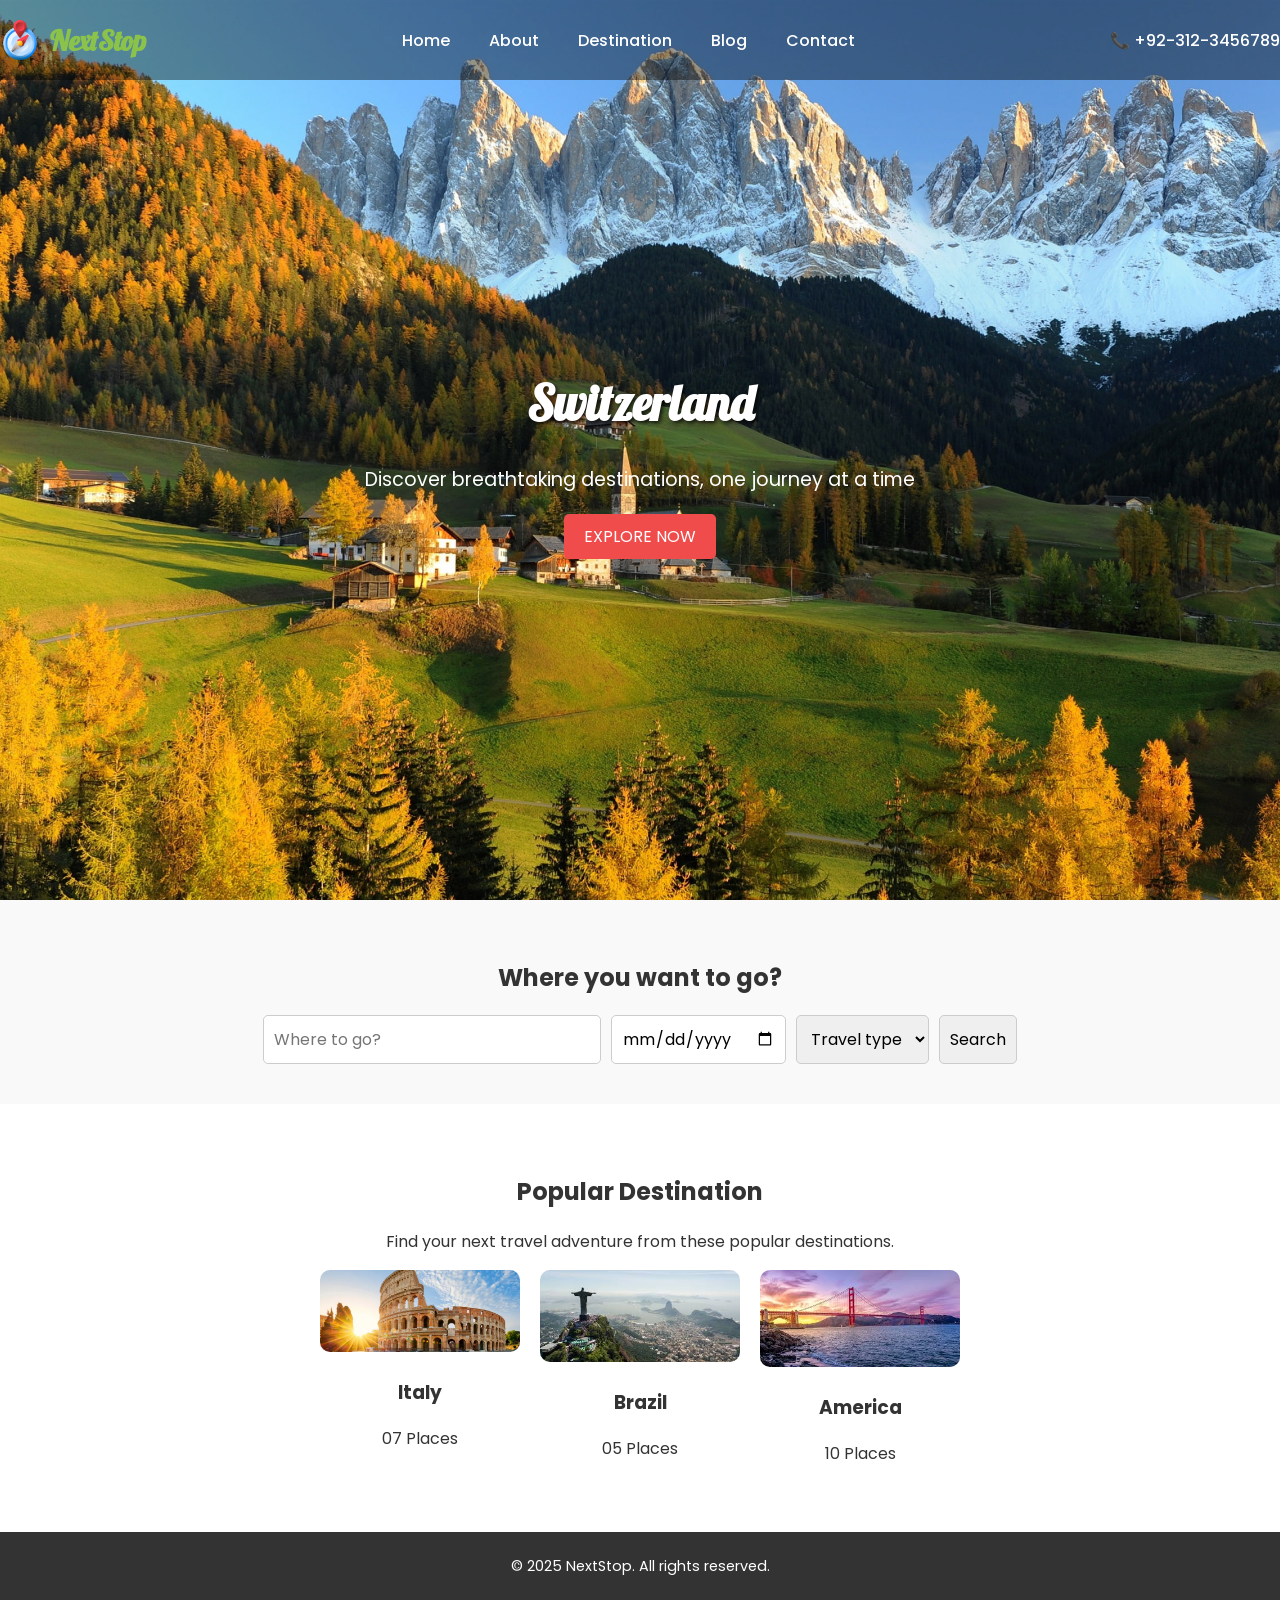
<file: index.html>
<!DOCTYPE html>
<html lang="en">
<head>
    <meta charset="UTF-8">
    <meta name="viewport" content="width=device-width, initial-scale=1.0">
    <title>NextStop - Explore the World</title>
    <link rel="stylesheet" href="CSS.css">
</head>
<body>
    <header class="hero">
        <!-- Navbar -->
        <nav class="navbar">
            <div class="logo">
                <img src="compass.png" alt="Compass Logo" class="logo-img">
                <span>NextStop</span>
            </div>
            <ul class="nav-links">
                <li><a href="index.html">Home</a></li> <!-- Ensure Home links to index.html -->
                <li><a href="About.html">About</a></li> <!-- Update About link to point to About.html -->
                <li><a href="Destinations.html">Destination</a></li>
                <li><a href="Blog.html">Blog</a></li>
                <li><a href="Contact.html">Contact</a></li>
            </ul>
            <div class="contact">
                <span>📞 +92-312-3456789</span>
            </div>
        </nav>

        <!-- Hero Content -->
        <div class="hero-content">
            <h1 class="hero-title">Switzerland</h1>
            <p>Discover breathtaking destinations, one journey at a time</p>
            <button onclick="window.location.href='Destinations.html';" class="btn">Explore Now</button>
        </div>
    </header>

    <!-- Search Section -->
    <section class="search-section">
        <h2>Where you want to go?</h2>
        <form class="search-form">
            <input type="text" placeholder="Where to go?" required>
            <input type="date" required>
            <select required>
                <option value="">Travel type</option>
                <option value="adventure">Adventure</option>
                <option value="leisure">Leisure</option>
                <option value="business">Business</option>
            </select>
            <button type="submit" class="btn" onclick="window.location.href='Destinations.html'">Search</button>
        </form>
    </section>

    <!-- Popular Destination Section -->
    <section class="popular-destination">
        <h2>Popular Destination</h2>
        <p>Find your next travel adventure from these popular destinations.</p>
        <div class="destination-grid">
            <div class="destination">
                <img src="italy.jpg" alt="Italy">
                <h3>Italy</h3>
                <p>07 Places</p>
            </div>
            <div class="destination">
                <img src="brazil.jpeg" alt="Brazil">
                <h3>Brazil</h3>
                <p>05 Places</p>
            </div>
            <div class="destination">
                <img src="america.jpeg" alt="America">
                <h3>America</h3>
                <p>10 Places</p>
            </div>
        </div>
    </section>
    <!-- Footer -->
    <footer>
        <p>&copy; 2025 NextStop. All rights reserved.</p>
    </footer>

    <script src="Script.js"></script>
</body>
</html>
</file>
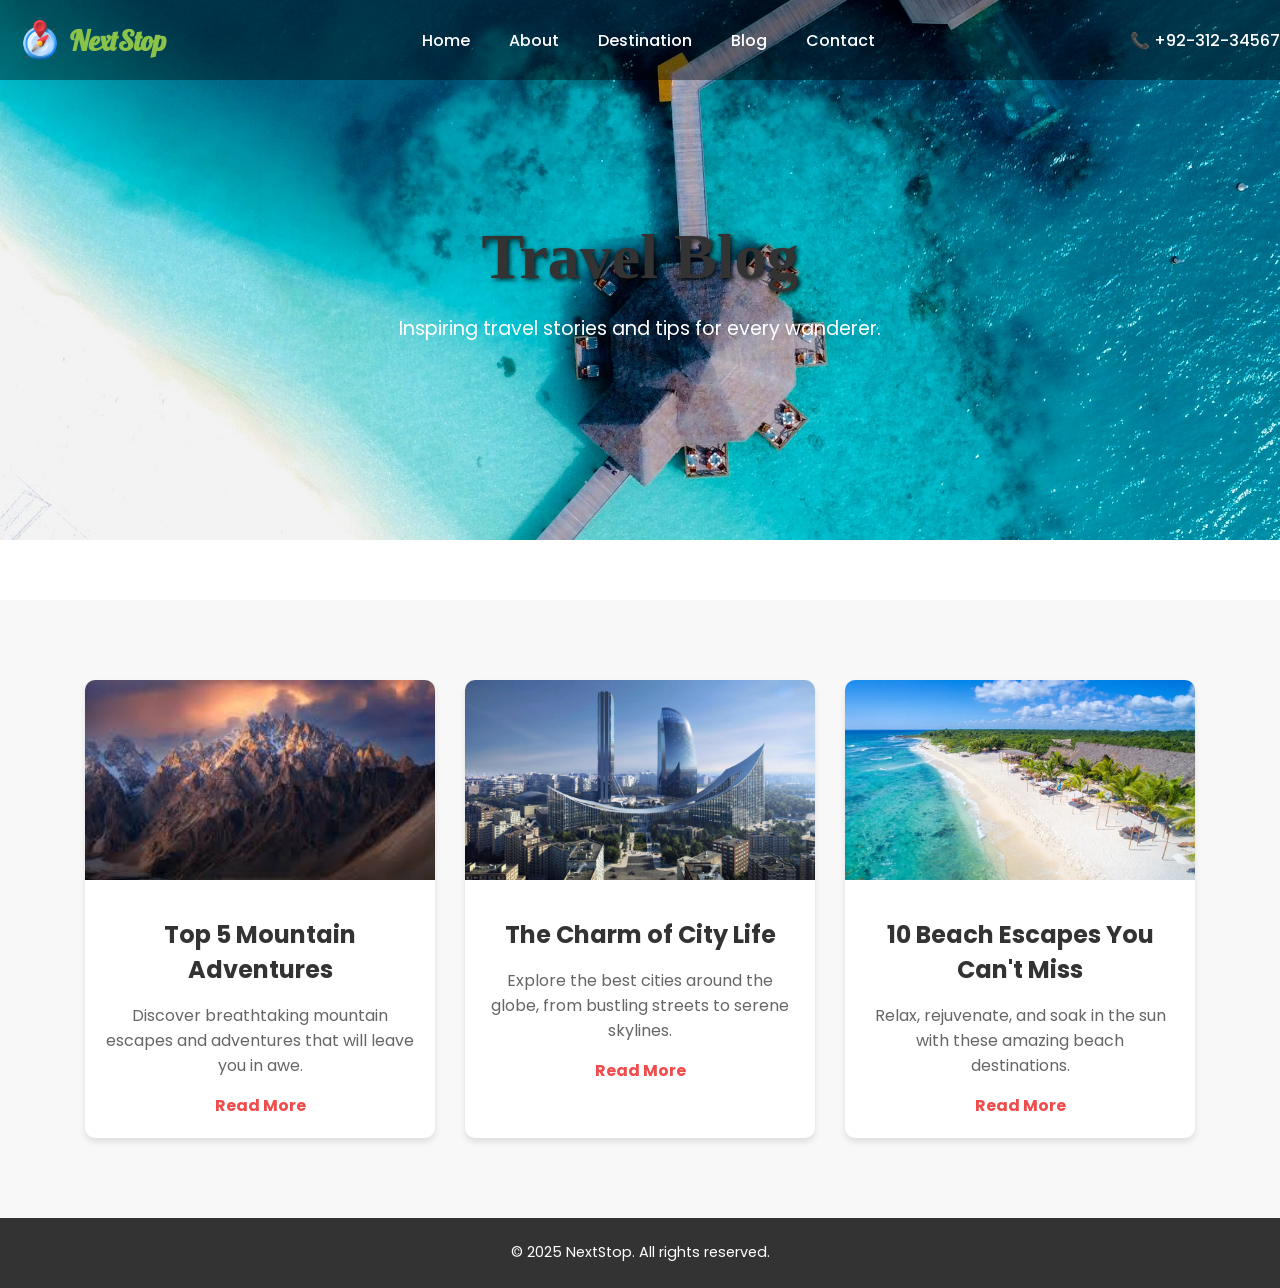
<file: Blog.html>
<!DOCTYPE html>
<html lang="en">
<head>
    <meta charset="UTF-8">
    <meta name="viewport" content="width=device-width, initial-scale=1.0">
    <title>Blog - NextStop</title>
    <link rel="stylesheet" href="blog.css">
</head>
<body>
    <!-- Navbar -->
    <nav class="navbar">
        <div class="logo">
            <img src="compass.png" alt="Compass Logo" class="logo-img">
            <span>NextStop</span>
        </div>
        <ul class="nav-links">
            <li><a href="index.html">Home</a></li>
            <li><a href="About.html">About</a></li>
            <li><a href="Destinations.html" class="active">Destination</a></li>
            <li><a href="Blog.html">Blog</a></li>
            <li><a href="Contact.html">Contact</a></li>
        </ul>
        <div class="contact">
            <span>📞 +92-312-3456789</span>
        </div>
    </nav>

    <!-- Hero Section -->
    <header class="hero blog-hero">
        <div class="hero-content">
            <h1 class="hero-title">Travel Blog</h1>
            <p>Inspiring travel stories and tips for every wanderer.</p>
        </div>
    </header>

    <!-- Blog Section -->
    <section class="blog-section">
        <div class="container">
            <!-- Blog Post 1 -->
            <div class="blog-card">
                <img src="mountains.jpeg" alt="Mountain Adventure">
                <div class="blog-content">
                    <h3>Top 5 Mountain Adventures</h3>
                    <p>Discover breathtaking mountain escapes and adventures that will leave you in awe.</p>
                    <a href="#" class="read-more">Read More</a>
                </div>
            </div>
            <!-- Blog Post 2 -->
            <div class="blog-card">
                <img src="citylife.png" alt="City Life">
                <div class="blog-content">
                    <h3>The Charm of City Life</h3>
                    <p>Explore the best cities around the globe, from bustling streets to serene skylines.</p>
                    <a href="#" class="read-more">Read More</a>
                </div>
            </div>
            <!-- Blog Post 3 -->
            <div class="blog-card">
                <img src="beaches.jpg" alt="Beach Escapes">
                <div class="blog-content">
                    <h3>10 Beach Escapes You Can't Miss</h3>
                    <p>Relax, rejuvenate, and soak in the sun with these amazing beach destinations.</p>
                    <a href="#" class="read-more">Read More</a>
                </div>
            </div>
        </div>
    </section>

    <!-- Footer -->
    <footer>
        <p>&copy; 2025 NextStop. All rights reserved.</p>
    </footer>

    <!-- Linking External JavaScript File -->
    <script src="blog.js" defer></script>
</body>
</html>
</file>
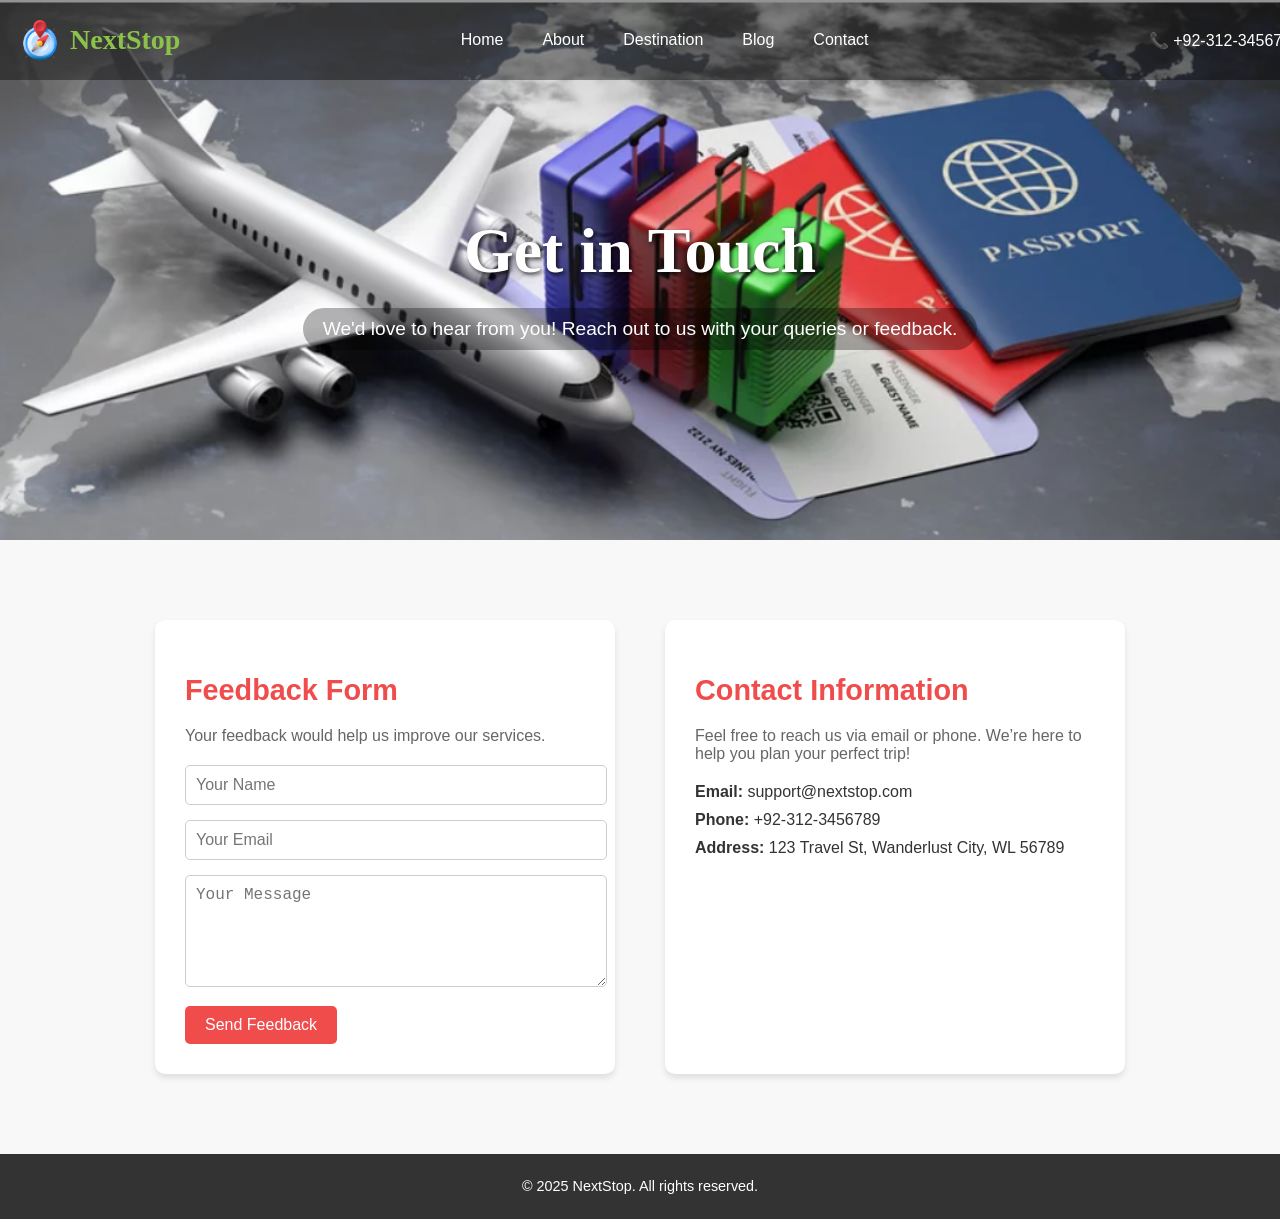
<file: Contact.html>
<!DOCTYPE html>
<html lang="en">
<head>
    <meta charset="UTF-8">
    <meta name="viewport" content="width=device-width, initial-scale=1.0">
    <title>Contact - NextStop</title>
    <link rel="stylesheet" href="Contact.css">
</head>
<body>
    <!-- Navbar -->
    <nav class="navbar">
        <div class="logo">
            <img src="compass.png" alt="Compass Logo" class="logo-img">
            <span>NextStop</span>
        </div>
        <ul class="nav-links">
            <li><a href="index.html">Home</a></li>
            <li><a href="About.html">About</a></li>
            <li><a href="Destinations.html">Destination</a></li>
            <li><a href="Blog.html">Blog</a></li>
            <li><a href="Contact.html" class="active">Contact</a></li>
        </ul>
        <div class="contact">
            <span>📞 +92-312-3456789</span>
        </div>
    </nav>

    <!-- Hero Section -->
    <header class="hero contact-hero">
        <div class="hero-content">
            <h1 class="hero-title">Get in Touch</h1>
            <p id="contact_id">We'd love to hear from you! Reach out to us with your queries or feedback.</p>
        </div>
    </header>

    <!-- Contact Section -->
    <section class="contact-section">
        <div class="container">
            <!-- Contact Form -->
            <div class="contact-form">
                <h2>Feedback Form</h2>
                <p>Your feedback would help us improve our services.</p>
                <form action="#">
                    <div class="form-group">
                        <input type="text" name="name" placeholder="Your Name" required>
                    </div>
                    <div class="form-group">
                        <input type="email" name="email" placeholder="Your Email" required>
                    </div>
                    <div class="form-group">
                        <textarea name="message" placeholder="Your Message" rows="5" required></textarea>
                    </div>
                    <button id='subm' type="submit" class="btn">Send Feedback</button>
                </form>
            </div>
            <!-- Contact Info -->
            <div class="contact-info">
                <h2>Contact Information</h2>
                <p>Feel free to reach us via email or phone. We’re here to help you plan your perfect trip!</p>
                <ul>
                    <li><strong>Email:</strong> support@nextstop.com</li>
                    <li><strong>Phone:</strong> +92-312-3456789</li>
                    <li><strong>Address:</strong> 123 Travel St, Wanderlust City, WL 56789</li>
                </ul>
            </div>
        </div>
    </section>

    <!-- Footer -->
    <footer>
        <p>&copy; 2025 NextStop. All rights reserved.</p>
    </footer>

    <!-- Linking External JavaScript File -->
    <script src="Contact.js" defer></script>
</body>
</html>
</file>
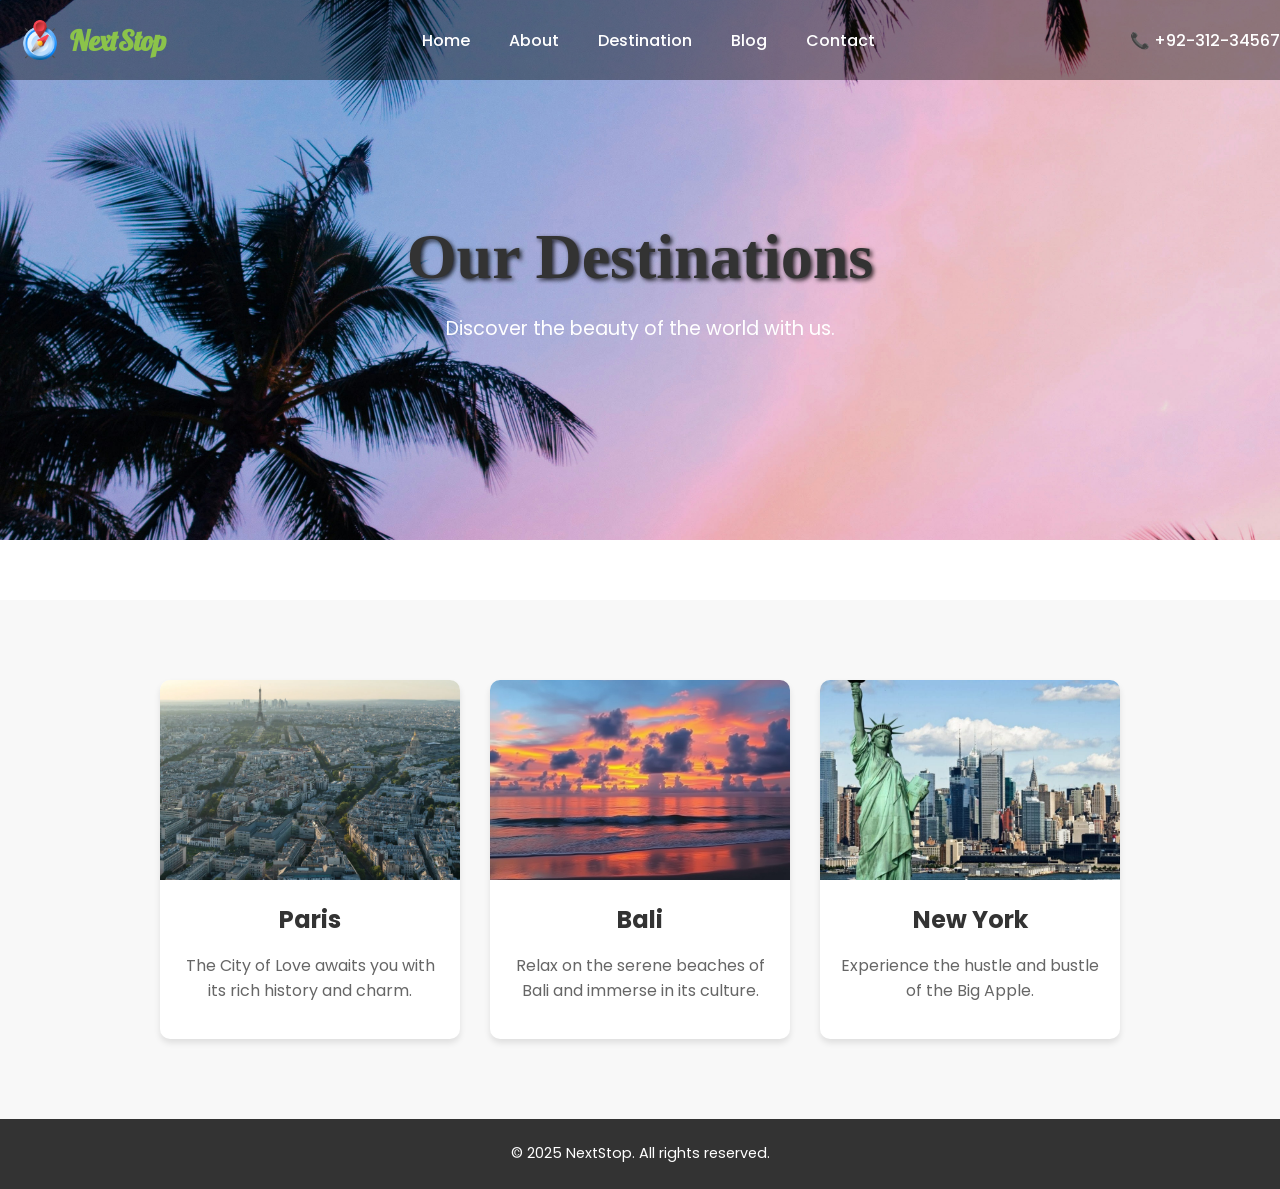
<file: Destinations.html>
<!DOCTYPE html>
<html lang="en">
<head>
    <meta charset="UTF-8">
    <meta name="viewport" content="width=device-width, initial-scale=1.0">
    <title>Destination - NextStop</title>
    <link rel="stylesheet" href="Destinations.CSS">
</head>
<body>
    <!-- Navbar -->
    <nav class="navbar">
        <div class="logo">
            <img src="compass.png" alt="Compass Logo" class="logo-img">
            <span>NextStop</span>
        </div>
        <ul class="nav-links">
            <li><a href="index.html">Home</a></li>
            <li><a href="About.html">About</a></li>
            <li><a href="Destinations.html" class="active">Destination</a></li>
            <li><a href="Blog.html">Blog</a></li>
            <li><a href="Contact.html">Contact</a></li>
        </ul>
        <div class="contact">
            <span>📞 +92-312-3456789</span>
        </div>
    </nav>

    <!-- Hero Section -->
    <header class="hero destination-hero">
        <div class="hero-content">
            <h1 class="hero-title">Our Destinations</h1>
            <p>Discover the beauty of the world with us.</p>
        </div>
    </header>

    <!-- Destination Section -->
    <section class="destination-section">
        <div class="container">
            <div class="destination-card">
                <img src="paris.png" alt="Paris">
                <h3>Paris</h3>
                <p>The City of Love awaits you with its rich history and charm.</p>
            </div>
            <div class="destination-card">
                <img src="bali.jpeg" alt="Bali">
                <h3>Bali</h3>
                <p>Relax on the serene beaches of Bali and immerse in its culture.</p>
            </div>
            <div class="destination-card">
                <img src="newyork.jpg" alt="New York">
                <h3>New York</h3>
                <p>Experience the hustle and bustle of the Big Apple.</p>
            </div>
        </div>
    </section>

    <!-- Footer -->
    <footer>
        <p>&copy; 2025 NextStop. All rights reserved.</p>
    </footer>

    <!-- Linking External JavaScript File -->
    <script src="Destinations.JS" defer></script>
</body>
</html>
</file>
<file: CSS.css>
/* Import Google Fonts */
@import url('https://fonts.googleapis.com/css2?family=Poppins:wght@400;500;600;700&family=Lobster&display=swap');

/* General Styles */
body {
    margin: 0;
    font-family: 'Poppins', sans-serif; /* Clean and modern font for general content */
    color: #333;
}

/* Navbar Styles */
.navbar {
    position: fixed;
    top: 0;
    width: 100%;
    z-index: 1000;
    display: flex;
    justify-content: space-between;
    align-items: center;
    padding: 20px;
    background: rgba(0  , 0, 0, 0.4);
    box-shadow: none;
    transition: all 0.3s ease;
}

.navbar.scrolled {
    background: #ffffff;
    box-shadow: 0 4px 6px rgba(0, 0, 0, 0.1);
}

/* Logo */
.logo {
    display: flex;
    align-items: center;
    gap: 10px;
}

.logo-img {
    width: 40px;
    height: 40px;
}

.logo span {
    font-size: 28px; /* Larger font size for better visibility */
    font-family: 'Lobster', cursive; /* Stylish and elegant font for website name */
    font-weight: 700;
    color: #8BC34A; /* Green color for brand identity */
}

/* Navbar Links */
.nav-links {
    list-style: none;
    display: flex;
    gap: 15px;
    margin: 0;
    padding: 0;
}

.nav-links a {
    text-decoration: none;
    font-family: 'Poppins', sans-serif; /* Consistent font style with body */
    color: #fff;
    font-size: 16px;
    font-weight: 500; /* Medium weight for clean, professional look */
    padding: 8px 12px; /* Add padding for button-like appearance */
    border-radius: 5px; /* Rounded corners for links */
    transition: all 0.3s ease;
}

.nav-links a:hover {
    background-color: #8BC34A; /* Highlight color on hover */
    color: #fff;
}

.navbar.scrolled .nav-links a {
    color: #333; /* Dark text when navbar is scrolled */
}

.navbar.scrolled .nav-links a:hover {
    background-color: #f04c4c; /* Change hover color when navbar is scrolled */
    color: #fff;
}

/* Contact Section */
.contact {
    font-size: 16px;
    font-weight: 500;
    color: #fff;
}

.navbar.scrolled .contact {
    color: #333;
}

/* Hero Section */
.hero {
    background: url('Switzerland.jpg') no-repeat center center/cover;
    height: 100vh;
    display: flex;
    flex-direction: column;
    justify-content: center;
    align-items: center;
    text-align: center;
    color: #fff;
}

.hero-title {
    font-size: 3rem;
    font-family: 'Lobster', cursive; /* Matches logo's stylish font */
    text-shadow: 2px 2px 4px rgba(0, 0, 0, 0.8);
}

.hero p {
    font-size: 1.2rem;
    margin: 20px 0;
    font-family: 'Poppins', sans-serif; /* Matches rest of the site */
}

.hero .btn {
    background-color: #f04c4c;
    color: #fff;
    padding: 10px 20px;
    border: none;
    border-radius: 5px;
    font-size: 16px;
    font-family: 'Poppins', sans-serif;
    cursor: pointer;
    text-transform: uppercase;
}

/* Search Section */
.search-section {
    padding: 40px;
    text-align: center;
    background-color: #f9f9f9;
}

.search-form {
    display: flex;
    gap: 10px;
    justify-content: center;
    flex-wrap: wrap;
}

.search-form input,
.search-form select,
.search-form button {
    padding: 10px;
    font-size: 16px;
    border: 1px solid #ccc;
    border-radius: 5px;
    font-family: 'Poppins', sans-serif;
}

/* Popular Destination */
.popular-destination {
    text-align: center;
    padding: 50px;
}

.destination-grid {
    display: flex;
    justify-content: center;
    gap: 20px;
    flex-wrap: wrap;
}

.destination {
    width: 200px;
    text-align: center;
    font-family: 'Poppins', sans-serif;
}

.destination img {
    width: 100%;
    border-radius: 10px;
}
/* Footer */
footer {
    padding: 10px;
    text-align: center;
    background: #333;
    color: #fff;
    font-size: 0.9rem;
}
</file>
<file: blog.css>
/* Import Google Fonts */
@import url('https://fonts.googleapis.com/css2?family=Poppins:wght@400;500;600;700&family=Lobster&display=swap');

/* General Styles */
body {
    margin: 0;
    font-family: 'Poppins', sans-serif;
    color: #333;
}

h1, h2, h3 {
    color: #333;
}

a {
    text-decoration: none;
}

/* Navbar Styles */
.navbar {
    position: fixed;
    top: 0;
    width: 100%;
    z-index: 1000;
    display: flex;
    justify-content: space-between;
    align-items: center;
    padding: 20px;
    background: rgba(0  , 0, 0, 0.4);
    box-shadow: none;
    transition: all 0.3s ease;
}

.navbar.scrolled {
    background: #fff;
    box-shadow: 0 4px 6px rgba(0, 0, 0, 0.1);
}

/* Logo */
.logo {
    display: flex;
    align-items: center;
    gap: 10px;
}

.logo-img {
    width: 40px;
    height: 40px;
}

.logo span {
    font-size: 28px; /* Larger font size for better visibility */
    font-family: 'Lobster', cursive; /* Stylish and elegant font for website name */
    font-weight: 700;
    color: #8BC34A; /* Green color for brand identity */
}

/* Navbar Links */
.nav-links {
    list-style: none;
    display: flex;
    gap: 15px;
    margin: 0;
    padding: 0;
}

.nav-links a {
    text-decoration: none;
    font-family: 'Poppins', sans-serif; /* Consistent font style with body */
    color: #fff;
    font-size: 16px;
    font-weight: 500; /* Medium weight for clean, professional look */
    padding: 8px 12px; /* Add padding for button-like appearance */
    border-radius: 5px; /* Rounded corners for links */
    transition: all 0.3s ease;
}

.nav-links a:hover {
    background-color: #8BC34A; /* Highlight color on hover */
    color: #fff;
}

.navbar.scrolled .nav-links a {
    color: #333; /* Dark text when navbar is scrolled */
}

.navbar.scrolled .nav-links a:hover {
    background-color: #f04c4c; /* Change hover color when navbar is scrolled */
    color: #fff;
}

/* Contact Section */
.contact {
    font-size: 16px;
    font-weight: 500;
    color: #fff;
}

.navbar.scrolled .contact {
    color: #333;
}

/* Hero Section */
.hero {
    background: url('Switzerland.jpg') no-repeat center center/cover;
    height: 100vh;
    display: flex;
    flex-direction: column;
    justify-content: center;
    align-items: center;
    text-align: center;
    color: #fff;
}

.blog-hero {
    background: url('Blog.jpg') no-repeat center center/cover;
    height: 60vh;
    display: flex;
    flex-direction: column;
    justify-content: center;
    align-items: center;
    text-align: center;
    color: #fff;
}

.hero-title {
    font-size: 4rem;
    font-family: 'Brush Script MT', cursive;
    text-shadow: 2px 2px 4px rgba(0, 0, 0, 0.8);
    margin-bottom: 20px;
}

.hero-content p {
    font-size: 1.2rem;
}

/* Blog Section */
.blog-section {
    padding: 80px 50px;
    margin-top: 60px;
    background: #f8f8f8;
}

.container {
    display: flex;
    flex-wrap: wrap;
    gap: 30px;
    justify-content: center;
}

.blog-card {
    background: #fff;
    border-radius: 10px;
    box-shadow: 0 4px 6px rgba(0, 0, 0, 0.1);
    overflow: hidden;
    width: 350px;
    transition: transform 0.3s;
}

.blog-card:hover {
    transform: translateY(-5px);
}

.blog-card img {
    width: 100%;
    height: 200px;
    object-fit: cover;
}

.blog-content {
    padding: 20px;
    text-align: center;
}

.blog-content h3 {
    font-size: 1.5rem;
    color: #333;
    margin: 10px 0;
}

.blog-content p {
    font-size: 1rem;
    color: #666;
    margin-bottom: 15px;
}

.read-more {
    color: #f04c4c;
    font-weight: bold;
}

.read-more:hover {
    text-decoration: underline;
}

/* Footer */
footer {
    padding: 10px;
    text-align: center;
    background: #333;
    color: #fff;
    font-size: 0.9rem;
}
</file>
<file: Contact.css>
/* General Styles */
body {
    margin: 0;
    font-family: 'Poppins', sans-serif;
    color: #333;
}

h1, h2, h3 {
    color: #333;
}

a {
    text-decoration: none;
}

/* Navbar Styles */
.navbar {
    position: fixed;
    top: 0;
    width: 100%;
    z-index: 1000;
    display: flex;
    justify-content: space-between;
    align-items: center;
    padding: 20px;
    background: rgba(0  , 0, 0, 0.4);
    box-shadow: none;
    transition: all 0.3s ease;
}

.navbar.scrolled {
    background: #fff;
    box-shadow: 0 4px 6px rgba(0, 0, 0, 0.1);
}

/* Logo */
.logo {
    display: flex;
    align-items: center;
    gap: 10px;
}

.logo-img {
    width: 40px;
    height: 40px;
}

.logo span {
    font-size: 28px; /* Larger font size for better visibility */
    font-family: 'Lobster', cursive; /* Stylish and elegant font for website name */
    font-weight: 700;
    color: #8BC34A; /* Green color for brand identity */
}

/* Navbar Links */
.nav-links {
    list-style: none;
    display: flex;
    gap: 15px;
    margin: 0;
    padding: 0;
}

.nav-links a {
    text-decoration: none;
    font-family: 'Poppins', sans-serif; /* Consistent font style with body */
    color: #fff;
    font-size: 16px;
    font-weight: 500; /* Medium weight for clean, professional look */
    padding: 8px 12px; /* Add padding for button-like appearance */
    border-radius: 5px; /* Rounded corners for links */
    transition: all 0.3s ease;
}

.nav-links a:hover {
    background-color: #8BC34A; /* Highlight color on hover */
    color: #fff;
}

.navbar.scrolled .nav-links a {
    color: #333; /* Dark text when navbar is scrolled */
}

.navbar.scrolled .nav-links a:hover {
    background-color: #f04c4c; /* Change hover color when navbar is scrolled */
    color: #fff;
}

/* Contact Section */
.contact {
    font-size: 16px;
    font-weight: 500;
    color: #fff;
}

.navbar.scrolled .contact {
    color: #333;
}

/* Hero Section */
.hero {
    height: 100vh;
    display: flex;
    flex-direction: column;
    justify-content: center;
    align-items: center;
    text-align: center;
    color: #fff;
}

.contact-hero {
    background: url('contact-hero.jpg') no-repeat center center/cover;
    height: 60vh;
    display: flex;
    flex-direction: column;
    justify-content: center;
    align-items: center;
    text-align: center;
    color: #fff;
}

.hero-title {
    font-size: 4rem;
    font-family: 'Brush Script MT', cursive;
    color: white;
    text-shadow: 2px 2px 4px rgba(0, 0, 0, 0.8);
    margin-bottom: 20px;
}

#contact_id {
    color: rgb(255, 255, 255);
    background: local;
    background-color: rgba(0, 0, 0, 0.3); 
    padding: 10px 20px;
    border-radius: 30px;
}
.hero-content p {
    font-size: 1.2rem;
}

/* Contact Section */
.contact-section {
    padding: 80px 50px;
    background: #f8f8f8;
}

.container {
    display: flex;
    gap: 50px;
    flex-wrap: wrap;
    justify-content: center;
}

.contact-form, .contact-info {
    background: #fff;
    border-radius: 10px;
    box-shadow: 0 4px 6px rgba(0, 0, 0, 0.1);
    padding: 30px;
    width: 400px;
}

.contact-form h2, .contact-info h2 {
    font-size: 1.8rem;
    margin-bottom: 20px;
    color: #f04c4c;
}

.contact-form p, .contact-info p {
    font-size: 1rem;
    margin-bottom: 20px;
    color: #666;
}

.form-group {
    margin-bottom: 15px;
}

input, textarea {
    width: 100%;
    padding: 10px;
    border: 1px solid #ccc;
    border-radius: 5px;
    font-size: 1rem;
    outline: none;
}

input:focus, textarea:focus {
    border-color: #f04c4c;
}

.btn {
    background: #f04c4c;
    color: #fff;
    border: none;
    padding: 10px 20px;
    font-size: 1rem;
    border-radius: 5px;
    cursor: pointer;
    transition: background 0.3s ease;
}

.btn:hover {
    background: #d23939;
}

.contact-info ul {
    list-style: none;
    padding: 0;
}

.contact-info li {
    margin-bottom: 10px;
}

/* Footer */
footer {
    padding: 10px;
    text-align: center;
    background: #333;
    color: #fff;
    font-size: 0.9rem;
}
</file>
<file: Destinations.CSS>
/* Import Google Fonts */
@import url('https://fonts.googleapis.com/css2?family=Poppins:wght@400;500;600;700&family=Lobster&display=swap');

/* General Styles */
body {
    margin: 0;
    font-family: 'Poppins', sans-serif;
    color: #333;
}

h1, h2, h3 {
    color: #333;
}

a {
    text-decoration: none;
}

/* Navbar Styles */
.navbar {
    position: fixed;
    top: 0;
    width: 100%;
    z-index: 1000;
    display: flex;
    justify-content: space-between;
    align-items: center;
    padding: 20px;
    background: rgba(0  , 0, 0, 0.4);
    box-shadow: none;
    transition: all 0.3s ease;
}

.navbar.scrolled {
    background: #fff;
    box-shadow: 0 4px 6px rgba(0, 0, 0, 0.1);
}

/* Logo */
.logo {
    display: flex;
    align-items: center;
    gap: 10px;
}

.logo-img {
    width: 40px;
    height: 40px;
}

.logo span {
    font-size: 28px; /* Larger font size for better visibility */
    font-family: 'Lobster', cursive; /* Stylish and elegant font for website name */
    font-weight: 700;
    color: #8BC34A; /* Green color for brand identity */
}

/* Navbar Links */
.nav-links {
    list-style: none;
    display: flex;
    gap: 15px;
    margin: 0;
    padding: 0;
}

.nav-links a {
    text-decoration: none;
    font-family: 'Poppins', sans-serif; /* Consistent font style with body */
    color: #fff;
    font-size: 16px;
    font-weight: 500; /* Medium weight for clean, professional look */
    padding: 8px 12px; /* Add padding for button-like appearance */
    border-radius: 5px; /* Rounded corners for links */
    transition: all 0.3s ease;
}

.nav-links a:hover {
    background-color: #8BC34A; /* Highlight color on hover */
    color: #fff;
}

.navbar.scrolled .nav-links a {
    color: #333; /* Dark text when navbar is scrolled */
}

.navbar.scrolled .nav-links a:hover {
    background-color: #f04c4c; /* Change hover color when navbar is scrolled */
    color: #fff;
}

/* Contact Section */
.contact {
    font-size: 16px;
    font-weight: 500;
    color: #fff;
}

.navbar.scrolled .contact {
    color: #333;
}

/* Hero Section */
.hero {
    background: url('Switzerland.jpg') no-repeat center center/cover;
    height: 100vh;
    display: flex;
    flex-direction: column;
    justify-content: center;
    align-items: center;
    text-align: center;
    color: #fff;
}

.destination-hero {
    background: url('Hawaii.jpg') no-repeat center center/cover;
    height: 60vh;
    display: flex;
    flex-direction: column;
    justify-content: center;
    align-items: center;
    text-align: center;
    color: #fff;
}

.hero-title {
    font-size: 4rem;
    font-family: 'Brush Script MT', cursive;
    text-shadow: 2px 2px 4px rgba(0, 0, 0, 0.8);
    margin-bottom: 20px;
}

.hero-content p {
    font-size: 1.2rem;
}

/* Destination Section */
.destination-section {
    padding: 80px 50px;
    margin-top: 60px;
    background: #f8f8f8;
}

.container {
    display: flex;
    flex-wrap: wrap;
    gap: 30px;
    justify-content: center;
}

.destination-card {
    background: #fff;
    border-radius: 10px;
    box-shadow: 0 4px 6px rgba(0, 0, 0, 0.1);
    overflow: hidden;
    width: 300px;
    text-align: center;
    transition: transform 0.3s;
}

.destination-card:hover {
    transform: translateY(-5px);
}

.destination-card img {
    width: 100%;
    height: 200px;
    object-fit: cover;
}

.destination-card h3 {
    font-size: 1.5rem;
    color: #333;
    margin: 15px 0;
}

.destination-card p {
    font-size: 1rem;
    color: #666;
    padding: 0 15px 20px;
}

/* Footer */
footer {
    padding: 10px;
    text-align: center;
    background: #333;
    color: #fff;
    font-size: 0.9rem;
}
</file>
